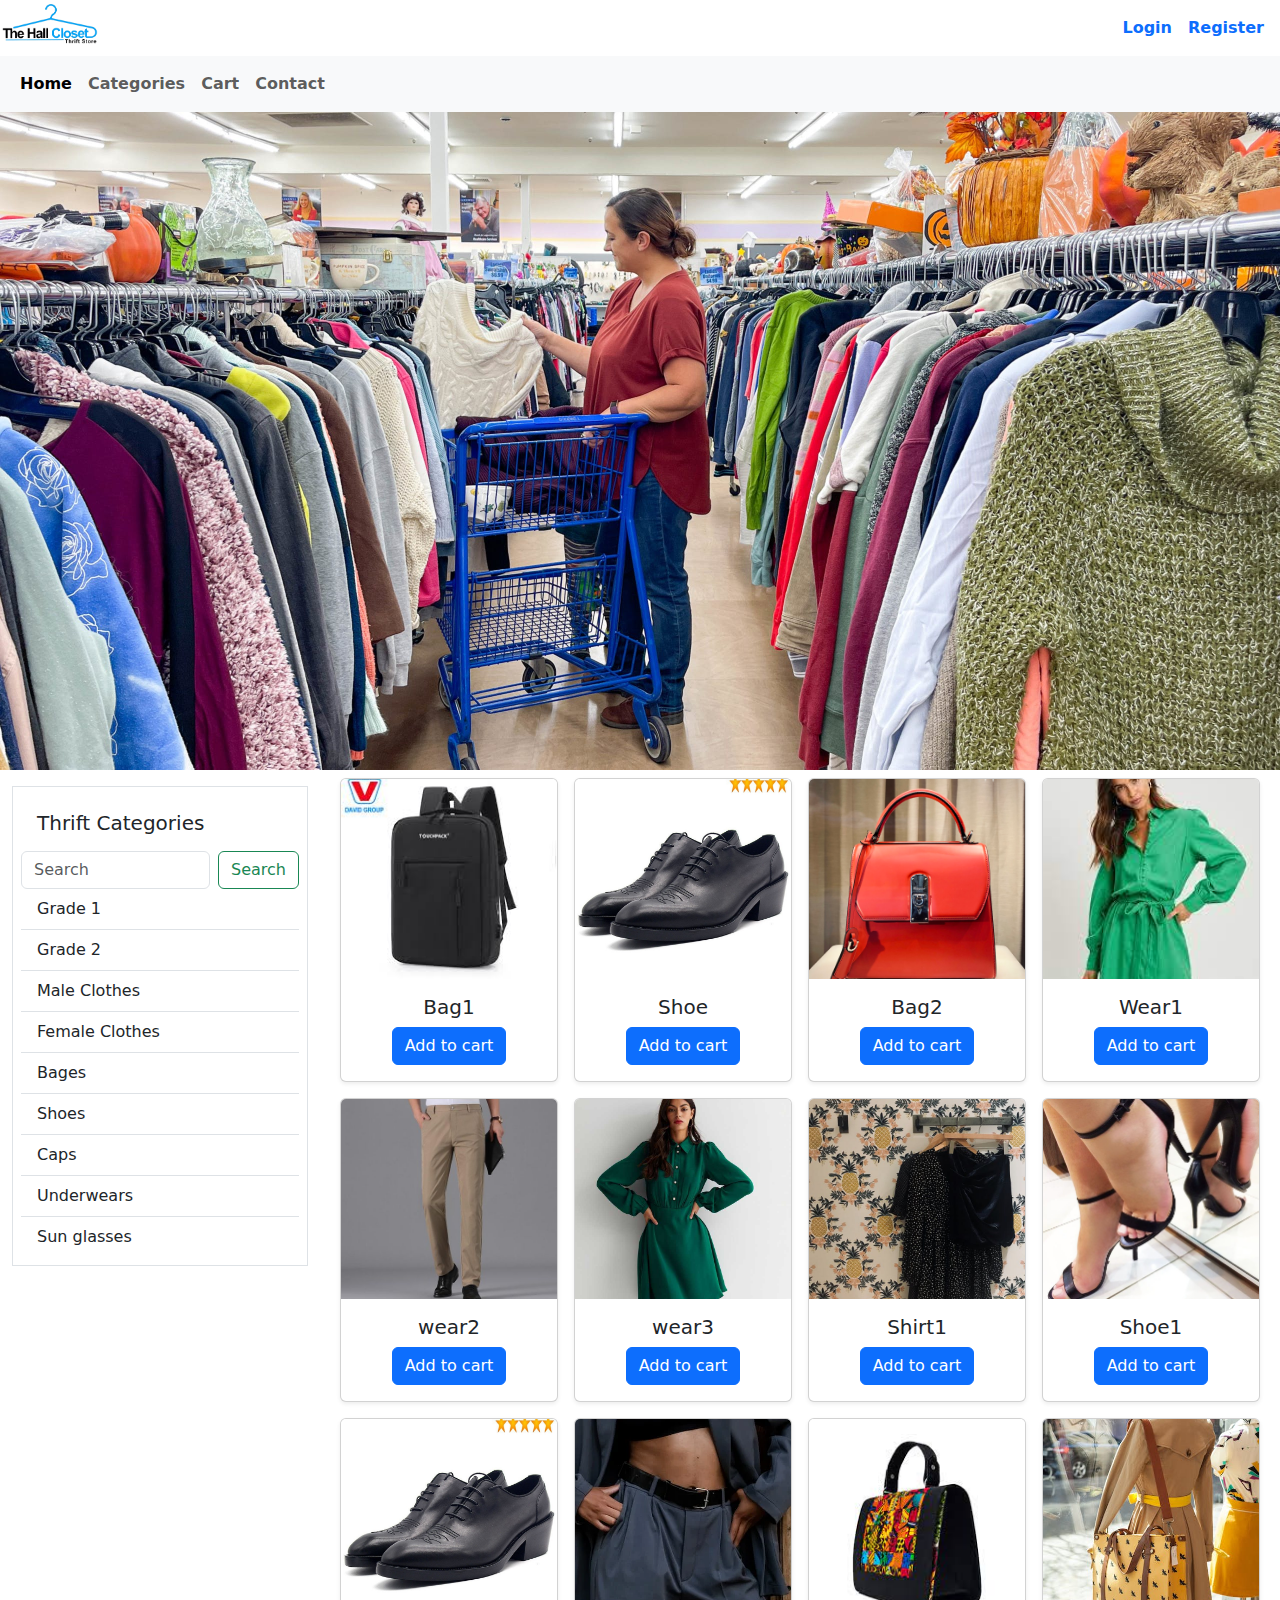
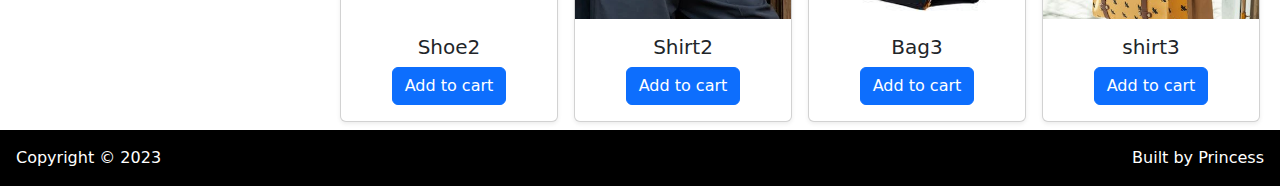
<file: index.html>
<!DOCTYPE html>
<html lang="en">
<head>
    <meta charset="UTF-8">
    <meta name="viewport" content="width=device-width, initial-scale=1.0">
    <title> Using Bootstrap</title>
    <link href="./css/bootstrap.min.css" rel="stylesheet">
    <link href="./css/style.css" rel="stylesheet">
</head>
<body>
 
    <div class="d-flex justify-content-between">
        <a class="navbar-brand" href="#">
            <img src="./img/pngegg.png" alt="Bootstrap" width="100">
          </a>
        <div class="d-flex p-2">
            <a href="login.html" class="p-2 text-decoration-none"><b>Login</b></a>
            <a href="register.html" class="p-2 text-decoration-none"><b>Register</b></a>
        </div>
    </div>
    <nav class="navbar navbar-expand-lg bg-body-tertiary">
        <div class="container-fluid justify-content-end">
          <button class="navbar-toggler" type="button" data-bs-toggle="collapse" data-bs-target="#navbarNav" aria-controls="navbarNav" aria-expanded="false" aria-label="Toggle navigation">
            <span class="navbar-toggler-icon"></span>
          </button>
          <div class="collapse navbar-collapse" id="navbarNav">
            <ul class="navbar-nav">
              <li class="nav-item">
                <a class="nav-link active fw-bold" aria-current="page" href="#">Home</a>
              </li>  
              <li class="nav-item">
                <a class="nav-link fw-bold"  href="#">Categories</a>
              </li>
              <li class="nav-item">
                <a class="nav-link fw-bold" href="#">Cart</a>
              </li>
              <li class="nav-item">
                <a class="nav-link fw-bold " href="#">Contact</a>
              </li>
            </ul>
          </div>
        </div>
      </nav>
      <img src="./img/goodimagebackground.jpg" class="img-fluid" alt="">

      <div class="container-fluid">
        <div class="row">
          <aside class="col-sm-3">
            <div class="mt-3 border p-2 bg-gradient">
                <p class="h5 m-3">Thrift Categories</p>
                <form class="d-flex" role="search">
                    <input class="form-control me-2" type="search" placeholder="Search" aria-label="Search">
                    <button class="btn btn-outline-success" type="submit">Search</button>
                </form>
                <div class="list-group list-group-flush">
                    <a href="#" class="list-group-item list-group-item-action">Grade 1</a>
                    <a href="#" class="list-group-item list-group-item-action">Grade 2</a>
                    <a href="#" class="list-group-item list-group-item-action">Male Clothes</a>
                    <a href="#" class="list-group-item list-group-item-action">Female Clothes</a>
                    <a href="#" class="list-group-item list-group-item-action">Bages</a>
                    <a href="#" class="list-group-item list-group-item-action">Shoes</a>
                    <a href="#" class="list-group-item list-group-item-action">Caps</a>
                    <a href="#" class="list-group-item list-group-item-action">Underwears</a>
                    <a href="#" class="list-group-item list-group-item-action">Sun glasses</a>
                  </div>
            </div>
          </aside>
          <main class="col-sm-9">
            <div class="container">
                <div class="row">
                    <div class="col-sm-6 col-md-4 col-lg-3 p-2">
                        <div class="card text-center shadow-sm">
                            <img src="./img/imagesofcartfolder/bag.jpg" class="card-img-top" alt="Cart Item">
                            <div class="card-body">
                              <h5 class="card-title text-center">Bag1</h5>
                              <a href="#" class="btn btn-primary ">Add to cart</a>
                            </div>
                        </div>
                    </div>
                    <div class="col-sm-6 col-md-4 col-lg-3 p-2">
                        <div class="card text-center shadow-sm">
                            <img src="./img/imagesofcartfolder/man shoe 1.jpg" class="card-img-top" alt="Cart Item">
                            <div class="card-body">
                              <h5 class="card-title text-center">Shoe</h5>
                              <a href="#" class="btn btn-primary ">Add to cart</a>
                            </div>
                        </div>
                    </div>
                    <div class="col-sm-6 col-md-4 col-lg-3 p-2">
                        <div class="card text-center shadow-sm">
                            <img src="./img/imagesofcartfolder/red bag.jpg" class="card-img-top" alt="Cart Item">
                            <div class="card-body">
                              <h5 class="card-title text-center">Bag2</h5>
                              <a href="#" class="btn btn-primary ">Add to cart</a>
                            </div>
                        </div>
                    </div>
                    <div class="col-sm-6 col-md-4 col-lg-3 p-2">
                        <div class="card text-center shadow-sm">
                            <img src="./img/imagesofcartfolder/cloth2jpg.jpg" class="card-img-top" alt="Cart Item">
                            <div class="card-body">
                              <h5 class="card-title text-center">Wear1</h5>
                              <a href="#" class="btn btn-primary ">Add to cart</a>
                            </div>
                        </div>
                    </div>

                    <div class="col-sm-6 col-md-4 col-lg-3 p-2">
                        <div class="card text-center shadow-sm">
                            <img src="./img/imagesofcartfolder/cloth3.jpg" class="card-img-top" alt="Cart Item">
                            <div class="card-body">
                              <h5 class="card-title text-center">wear2</h5>
                              <a href="#" class="btn btn-primary ">Add to cart</a>
                            </div>
                        </div>
                    </div>



                    <div class="col-sm-6 col-md-4 col-lg-3 p-2">
                        <div class="card text-center shadow-sm">
                            <img src="./img/imagesofcartfolder/cloth1jpg.jpg" class="card-img-top" alt="Cart Item">
                            <div class="card-body">
                              <h5 class="card-title text-center">wear3</h5>
                              <a href="#" class="btn btn-primary ">Add to cart</a>
                            </div>
                        </div>
                    </div>




                    <div class="col-sm-6 col-md-4 col-lg-3 p-2">
                        <div class="card text-center shadow-sm">
                            <img src="./img/imagesofcartfolder/shirtjpeg.jpeg" class="card-img-top" alt="Cart Item">
                            <div class="card-body">
                              <h5 class="card-title text-center">Shirt1</h5>
                              <a href="#" class="btn btn-primary ">Add to cart</a>
                            </div>
                        </div>
                    </div>


                    <div class="col-sm-6 col-md-4 col-lg-3 p-2">
                        <div class="card text-center shadow-sm">
                            <img src="./img/imagesofcartfolder/shoe 2jpg.jpg" class="card-img-top" alt="Cart Item">
                            <div class="card-body">
                              <h5 class="card-title text-center">Shoe1</h5>
                              <a href="#" class="btn btn-primary ">Add to cart</a>
                            </div>
                        </div>
                    </div>


                    <div class="col-sm-6 col-md-4 col-lg-3 p-2">
                        <div class="card text-center shadow-sm">
                            <img src="./img/imagesofcartfolder/man shoe 1.jpg" class="card-img-top" alt="Cart Item">
                            <div class="card-body">
                              <h5 class="card-title text-center">Shoe2</h5>
                              <a href="#" class="btn btn-primary ">Add to cart</a>
                            </div>
                        </div>
                    </div>



                    <div class="col-sm-6 col-md-4 col-lg-3 p-2">
                        <div class="card text-center shadow-sm">
                            <img src="./img/imagesofcartfolder/shirt 8 jpg.webp" class="card-img-top" alt="Cart Item">
                            <div class="card-body">
                              <h5 class="card-title text-center">Shirt2</h5>
                              <a href="#" class="btn btn-primary ">Add to cart</a>
                            </div>
                        </div>
                    </div>


                    <div class="col-sm-6 col-md-4 col-lg-3 p-2">
                        <div class="card text-center shadow-sm">
                            <img src="./img/imagesofcartfolder/bag 2jpg.jpg" class="card-img-top" alt="Cart Item">
                            <div class="card-body">
                              <h5 class="card-title text-center">Bag3</h5>
                              <a href="#" class="btn btn-primary ">Add to cart</a>
                            </div>
                        </div>
                    </div>



                    <div class="col-sm-6 col-md-4 col-lg-3 p-2">
                        <div class="card text-center shadow-sm">
                            <img src="./img/imagesofcartfolder/shirt 4.jpeg" class="card-img-top" alt="Cart Item">
                            <div class="card-body">
                              <h5 class="card-title text-center">shirt3</h5>
                              <a href="#" class="btn btn-primary ">Add to cart</a>
                            </div>
                        </div>
                    </div>
                </div>
            </div>
        </main>
        </div>
      </div>
      <footer class="d-flex justify-content-between text-white bg-black">
        <a class="navbar-brand p-3" href="#" >Copyright &copy; 2023</a>
        <a class="navbar-brand p-3" href="#" >Built by Princess</a>
      </footer>


    <!-- <script src="js/bootstrap.bundle.js"></script> -->
    <script src="js/bootstrap.min.js"></script>
</body>
</html>
</file>
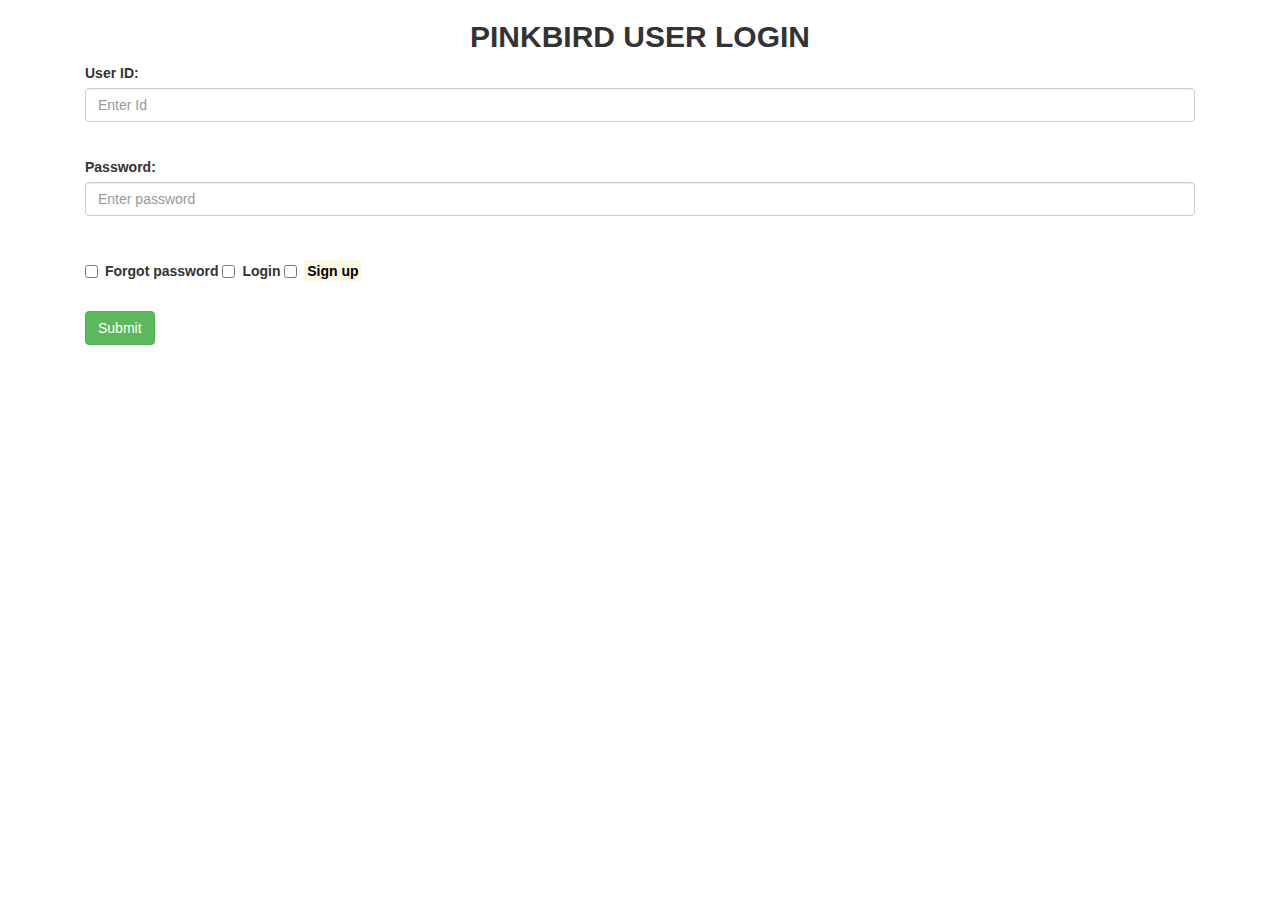
<file: form.html>
<!DOCTYPE html>
<html lang="en">
<head>
    <meta charset="UTF-8">
    <meta name="viewport" content="width=device-width, initial-scale=1.0">
    <title>form user login</title>
    <link href="./css/bootstrap.min.css" rel="stylesheet">
    <link rel="stylesheet" href="https://maxcdn.bootstrapcdn.com/bootstrap/3.4.1/css/bootstrap.min.css">
    <script src="https://ajax.googleapis.com/ajax/libs/jquery/3.5.1/jquery.min.js"></script>
    <script src="https://maxcdn.bootstrapcdn.com/bootstrap/3.4.1/js/bootstrap.min.js"></script>
  

</head>

<body>
    <div class="container">
        <h2 style="text-align:center"><strong>PINKBIRD USER LOGIN</strong></h2>
        <form action="https://www.w3schools.com/action_page.php">
          <div class="form-group">
            <label for="email"><strong>User ID:</strong></label>
            <input type="email" class="form-control" id="email" placeholder="Enter Id" name="email">
          </div>
          <br>
          <div class="form-group">
            <label for="pwd"><strong>Password:</strong></label>
            <input type="password" class="form-control" id="pwd" placeholder="Enter password" name="pwd">
          </div>
          <br>
          <div class="checkbox">
            <label><input type="checkbox" name="remember"><strong>Forgot password</strong> </label>
            <label><input type="checkbox" name="remember"><strong>Login</strong></label>
            <label><input type="checkbox" name="remember"><strong><mark>Sign up</mark></strong></label>
          </div>
          <br>
          <button type="button" class="btn btn-success">Submit</button>
        </form>
    </div>
</body>
</html>
</file>
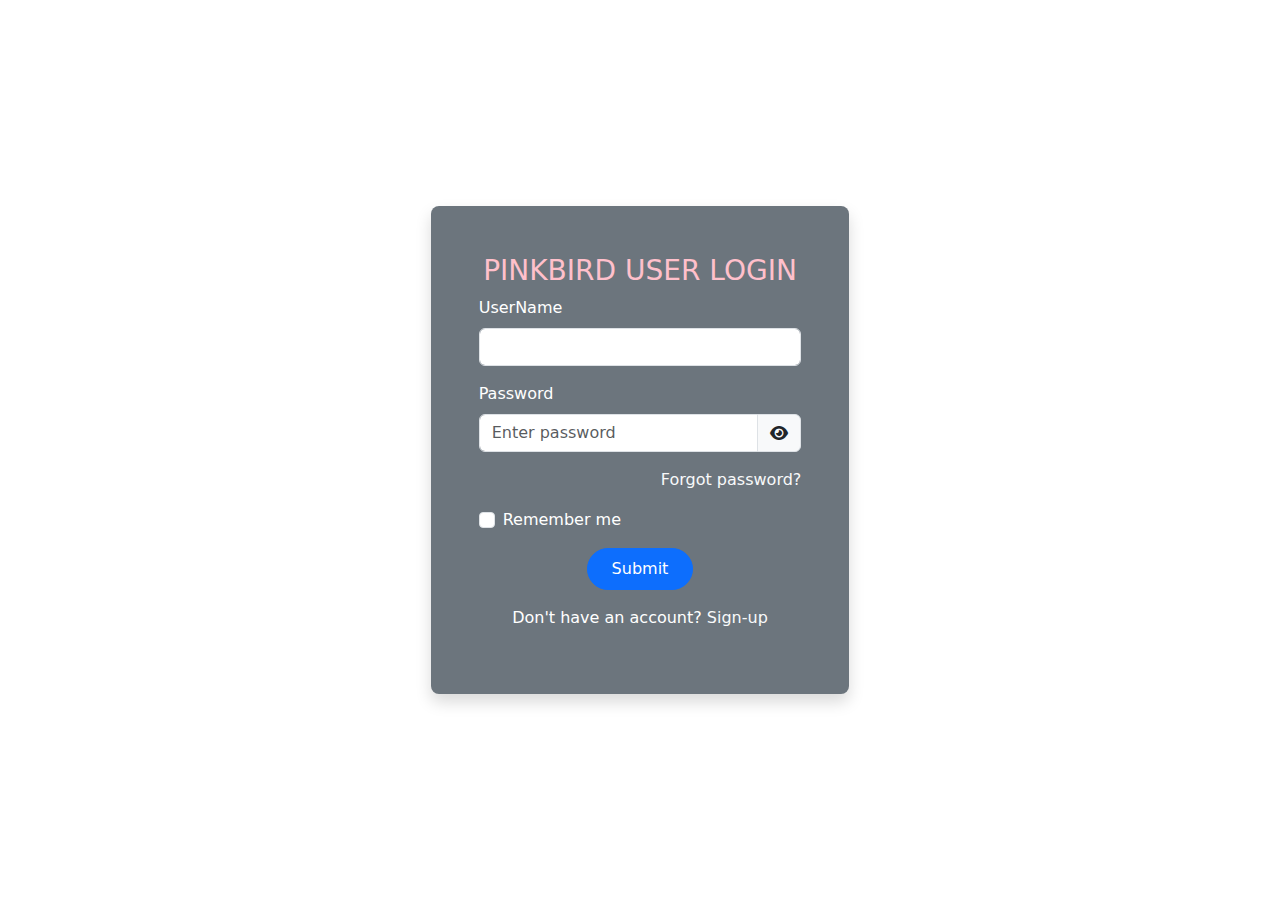
<file: formm.html>
<!DOCTYPE html>
<html lang="en">
<head>
    <meta charset="UTF-8">
    <meta name="viewport" content="width=device-width, initial-scale=1.0">
    <title> form</title>
    <link href="./css/bootstrap.min.css" rel="stylesheet">
    <link href="./css/forms.css" rel="stylesheet">
    <link href="./all.min.css" rel="stylesheet">
</head>  

<body>
    <div class="container-fluid">
    <div class="d-flex justify-content-center">
        <div class="text-bg-secondary p-5 col-sm-12 col-md-6 col-lg-4 align-self-center rounded-3 shadow">
            <h3 class="text-center nfw-bold pink-bird">PINKBIRD USER LOGIN</h3>
            <form id="form">
                <div class="mb-3">
                  <label for="username" class="form-label">UserName</label>
                  <input type="text" class="form-control" id="username">
                  
                </div>
                <div class="mb-2">
                  <label for="password" class="form-label">Password</label>
                  <div class="input-group mb-3">
                    <input type="password" class="form-control" placeholder="Enter password" aria-label="Enter password" aria-describedby="basic-addon2" id="password">
                    <span class="input-group-text" id="basic-addon2"><i class="fa-solid fa-eye" id="passwordeye"></i></span>
                  </div>


                </div>
                <div class="mb-3 text-end">
                   <a class="text-decoration-none text-light" href="#">Forgot password?</a> 
                </div>
                <div class="mb-3 form-check">
                  <input type="checkbox" class="form-check-input" id="rememberme">
                  <label class="form-check-label" for="rememberme">Remember me</label>
                </div>
                <div class="text-center">
                    <button type="submit" class="btn btn-primary px-4  py-2 rounded-pill ">Submit</button>
                </div>
              <div class="mt-3">
                <p class="text-center">Don't have an account? <a class="text-decoration-none text-light" href="#">Sign-up</a></p>
              </div>
              </form>
            </div>
      </div>
      </div>
    <script src="js/bootstrap.min.js"></script>
    <script src="js/script.js"></script>
</body>
</html>
</file>
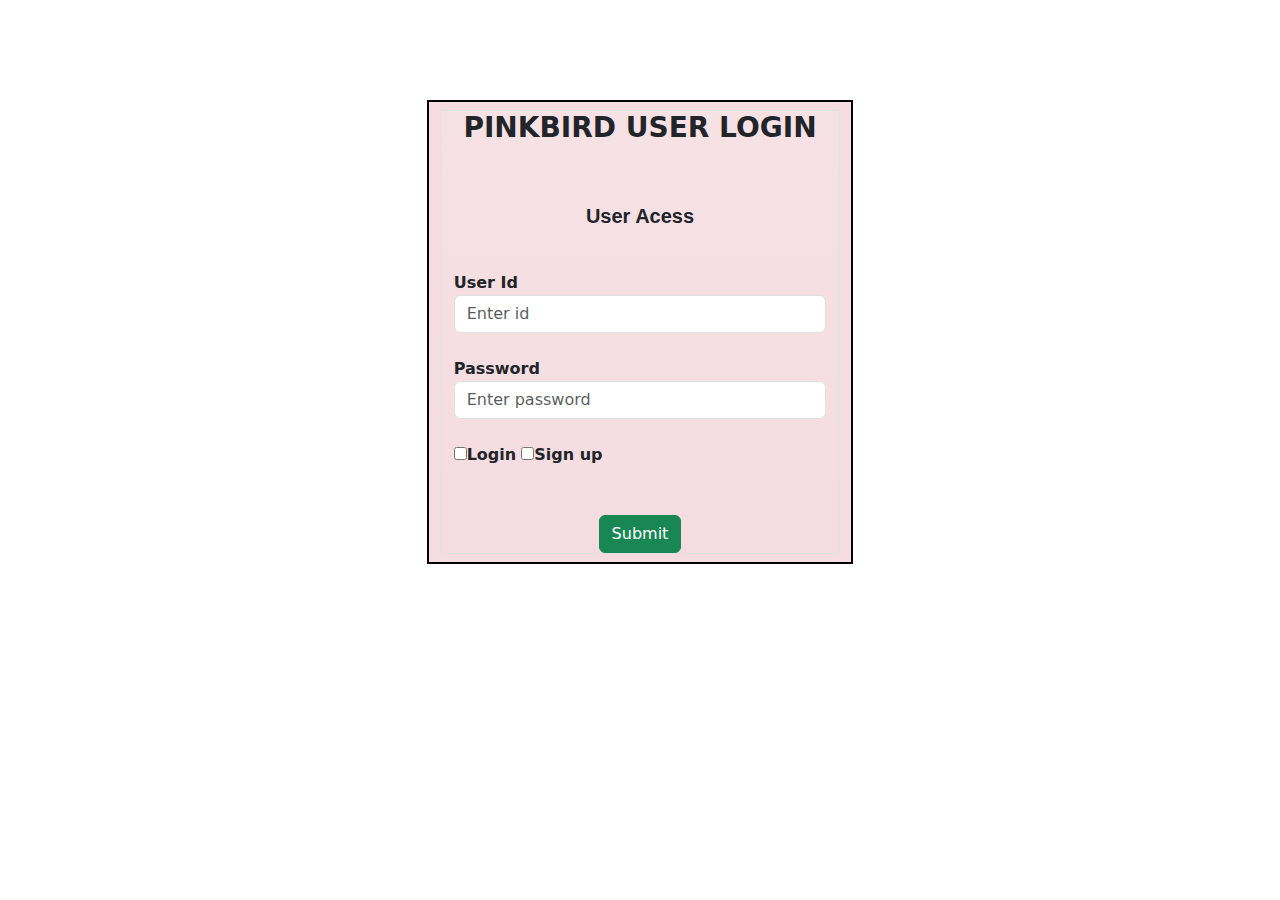
<file: index2.html>
<!DOCTYPE html>
<html lang="en">
<head>
    <meta charset="UTF-8">
    <meta name="viewport" content="width=device-width, initial-scale=1.0">
    <title>form bootstrap</title>
    <link href="./css/bootstrap.min.css" rel="stylesheet">
    <link href="./css/stylee.css" rel="stylesheet">
</head>
<body>

    <div class="container-fluid">
        <div class="row">
          <div class="col-4">
            <div class="ml-2 mr-2 mt-2 mb-2 border pl-2 bg-gradient" >
            <div class="container">
                <h3 style="text-align:center"><strong>PINKBIRD USER LOGIN</strong></h3>
                <br>
                <br>
                <p style="text-align: center; font-family:Arial, Helvetica, sans-serif; font-size: 20px;"><strong>User Acess</strong></p><br>
                <form class="form-inline" action="https://www.w3schools.com/action_page.php">
                  <div class="form-group">
                    <label for="email"><strong>User Id</strong></label>
                    <input type="email" class="form-control" id="email" placeholder="Enter id" name="email">
                  </div>
                  <br>
                  <div class="form-group">
                    <label for="pwd"><strong>Password</strong></label>
                    <input type="password" class="form-control" id="pwd" placeholder="Enter password" name="pwd">
                  </div>
                  <br>
                  <div class="checkbox">
                    
                    <label ><input type="checkbox" name="remember"><strong>Login</strong></label>
                    
                    <label><input type="checkbox" name="remember"><strong>Sign up</strong></label>
                
                  </div>
                  <br>
                  <br>
                  <div class="row2"><button type="button" class="btn btn-success">Submit</button></div>
                  
                </form>
              </div>
            </div>
              </div>
              </div>
            </div>
          </div>













     <!-- <script src="js/bootstrap.bundle.js"></script> -->
     <script src="js/bootstrap.min.js"></script>
</body>
</html>
</file>
<file: css/style.css>
.shadow-sm:hover{
    box-shadow: 0.03rem .03rem 0.7rem rgba(0,0,0,.35) !important;
    transform: scale(1.02);
}
.card-img-top{
    object-fit: cover;
    height: 200px;
}
</file>
<file: css/forms.css>
.text-light:hover, .pink-bird {
    color: pink !important;
}

.d-flex{
    height: 100vh;
}
</file>
<file: css/stylee.css>
.row{
    justify-content: center;
    padding-top: 100px;
}
.row2{
    text-align:center;
}

.col-4{
    background-color: rgb(245, 220, 224);
    border: 2px solid black;
}
</file>
